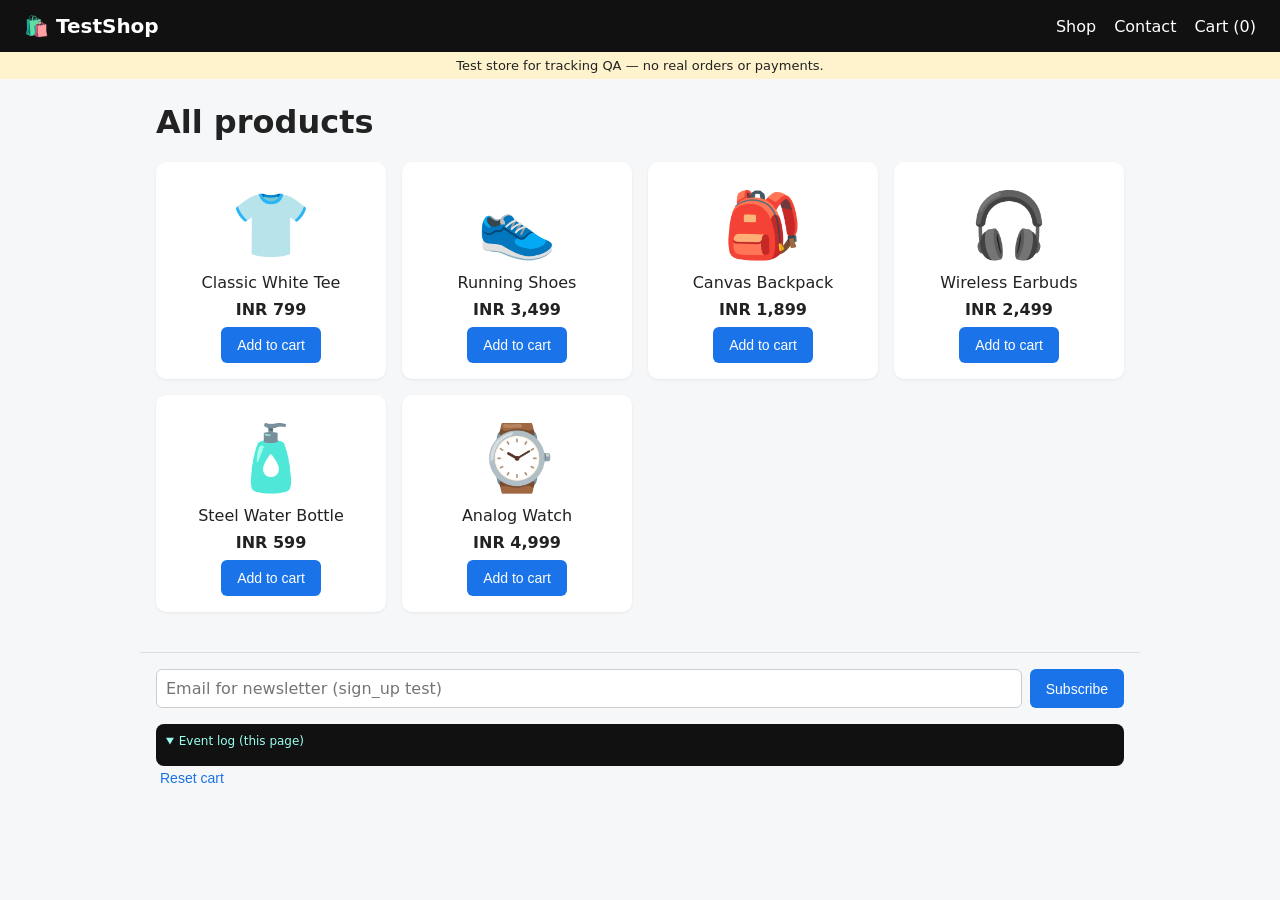
<file: index.html>
<!doctype html>
<html lang="en"><head>
<!-- Google tag (gtag.js) -->
<script async src="https://www.googletagmanager.com/gtag/js?id=AW-17628351890"></script>
<script>
  window.dataLayer = window.dataLayer || [];
  function gtag(){dataLayer.push(arguments);}
  gtag('js', new Date());
  gtag('config', 'AW-17628351890');
</script>
<meta charset="utf-8"><meta name="viewport" content="width=device-width,initial-scale=1">
<title>Shop | TestShop</title>
<script src="config.js"></script><script src="tag.js"></script><script src="app.js"></script>
<link rel="stylesheet" href="styles.css"></head><body>
<main><h1>All products</h1><div class="grid" id="grid"></div></main>
<script>
var g = document.getElementById("grid");
PRODUCTS.forEach(function (p, i) {
  g.insertAdjacentHTML("beforeend",
    '<div class="card"><a href="product.html?id=' + p.item_id + '" data-id="' + p.item_id + '">' +
    '<span class="emoji">' + p.emoji + '</span><div>' + p.item_name + '</div></a>' +
    '<div class="price">' + money(p.price) + '</div>' +
    '<button onclick="addToCart(\'' + p.item_id + '\')">Add to cart</button></div>');
});
track("view_item_list", { item_list_id: "all", item_list_name: "All products",
  items: PRODUCTS.map(function (p, i) { var it = toItem(p); it.index = i; return it; }) });
g.addEventListener("click", function (e) {
  var a = e.target.closest("a[data-id]"); if (!a) return;
  track("select_item", { item_list_id: "all", item_list_name: "All products", items: [toItem(getProduct(a.dataset.id))] });
});
</script></body></html>
</file>
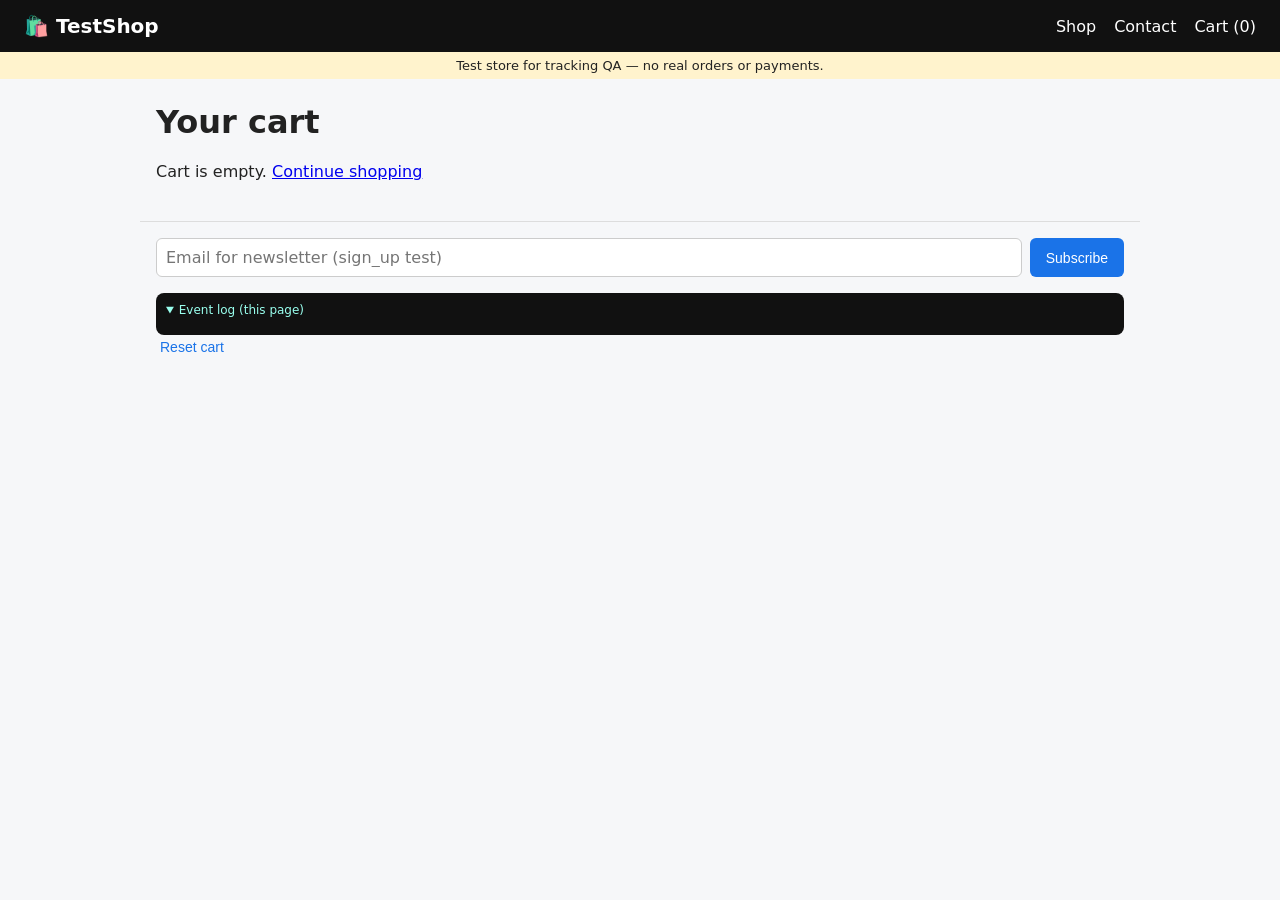
<file: cart.html>
<!doctype html>
<html lang="en"><head>
<!-- Google tag (gtag.js) -->
<script async src="https://www.googletagmanager.com/gtag/js?id=AW-17628351890"></script>
<script>
  window.dataLayer = window.dataLayer || [];
  function gtag(){dataLayer.push(arguments);}
  gtag('js', new Date());
  gtag('config', 'AW-17628351890');
</script>
<meta charset="utf-8"><meta name="viewport" content="width=device-width,initial-scale=1">
<title>Cart | TestShop</title>
<script src="config.js"></script><script src="tag.js"></script><script src="app.js"></script>
<link rel="stylesheet" href="styles.css"></head><body>
<main><h1>Your cart</h1><div id="cart"></div></main>
<script>
function render() {
  var items = cartItems(), el = document.getElementById("cart");
  if (!items.length) { el.innerHTML = '<p>Cart is empty. <a href="index.html">Continue shopping</a></p>'; return; }
  el.innerHTML = '<table><tr><th>Item</th><th>Qty</th><th>Price</th><th></th></tr>' +
    items.map(function (i) { return '<tr><td>' + i.item_name + '</td><td>' + i.quantity + '</td><td>' +
      money(i.price * i.quantity) + '</td><td><button class="link" onclick="removeFromCart(\'' + i.item_id +
      '\');render()">Remove</button></td></tr>'; }).join("") +
    '<tr><th colspan="2">Total</th><th colspan="2">' + money(cartTotal()) + '</th></tr></table><br>' +
    '<a class="btn" href="checkout.html">Proceed to checkout</a>';
}
render();
if (cartItems().length) track("view_cart", { currency: CUR, value: cartTotal(), items: cartItems() });
</script></body></html>
</file>
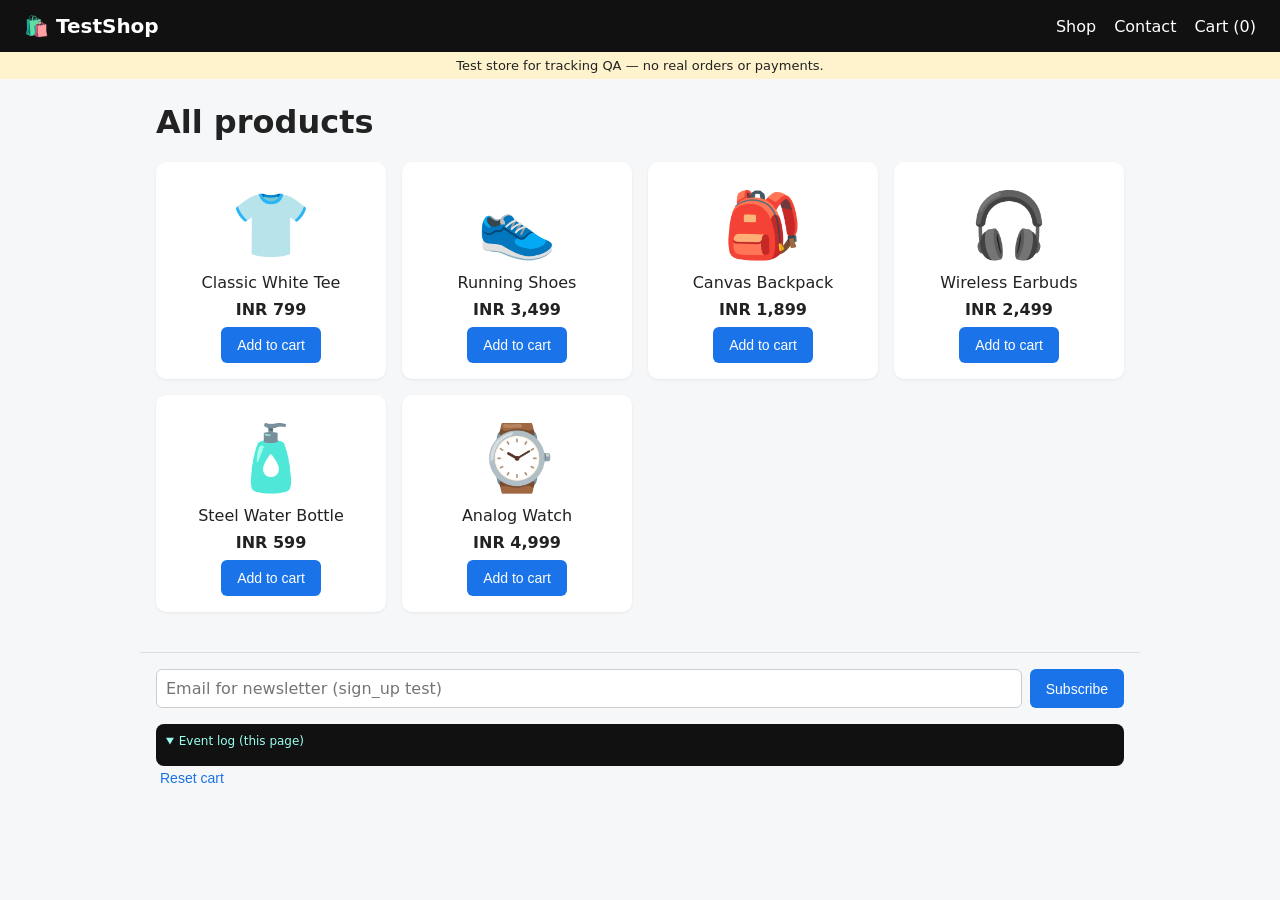
<file: checkout.html>
<!doctype html>
<html lang="en"><head>
<!-- Google tag (gtag.js) -->
<script async src="https://www.googletagmanager.com/gtag/js?id=AW-17628351890"></script>
<script>
  window.dataLayer = window.dataLayer || [];
  function gtag(){dataLayer.push(arguments);}
  gtag('js', new Date());
  gtag('config', 'AW-17628351890');
</script>
<meta charset="utf-8"><meta name="viewport" content="width=device-width,initial-scale=1">
<title>Checkout | TestShop</title>
<script src="config.js"></script><script src="tag.js"></script><script src="app.js"></script>
<link rel="stylesheet" href="styles.css"></head><body>
<main><h1>Checkout</h1><p id="sum"></p>
<form class="stack" id="co">
  <label>Full name</label><input name="name" required value="Test User">
  <label>Email</label><input name="email" type="email" required value="test@example.com">
  <label>Phone</label><input name="phone" value="+919999999999">
  <label>Shipping</label><select name="ship" id="ship"><option>Standard</option><option>Express</option></select>
  <label>Payment</label><select name="pay" id="pay"><option value="">Select…</option><option>Card</option><option>UPI</option><option>COD</option></select>
  <label>Coupon</label><input name="coupon" placeholder="e.g. TEST10">
  <br><br><button>Place order (test)</button>
</form></main>
<script>
var items = cartItems();
if (!items.length) { location.href = "index.html"; }
document.getElementById("sum").textContent = items.length + " item(s) · Total " + money(cartTotal());
track("begin_checkout", { currency: CUR, value: cartTotal(), items: items }, "begin_checkout");
document.getElementById("ship").addEventListener("change", function () {
  track("add_shipping_info", { currency: CUR, value: cartTotal(), shipping_tier: this.value, items: items });
});
document.getElementById("pay").addEventListener("change", function () {
  if (this.value) track("add_payment_info", { currency: CUR, value: cartTotal(), payment_type: this.value, items: items });
});
document.getElementById("co").addEventListener("submit", function (e) {
  e.preventDefault();
  var f = new FormData(this);
  var order = { transaction_id: "T-" + Date.now(), value: cartTotal(), currency: CUR, coupon: f.get("coupon") || undefined,
    shipping: f.get("ship") === "Express" ? 99 : 0, tax: 0, items: items,
    email: f.get("email"), phone: f.get("phone") };
  sessionStorage.setItem("ts_order", JSON.stringify(order));
  localStorage.removeItem("ts_cart");
  location.href = "thank-you.html?order_id=" + order.transaction_id;
});
</script></body></html>
</file>
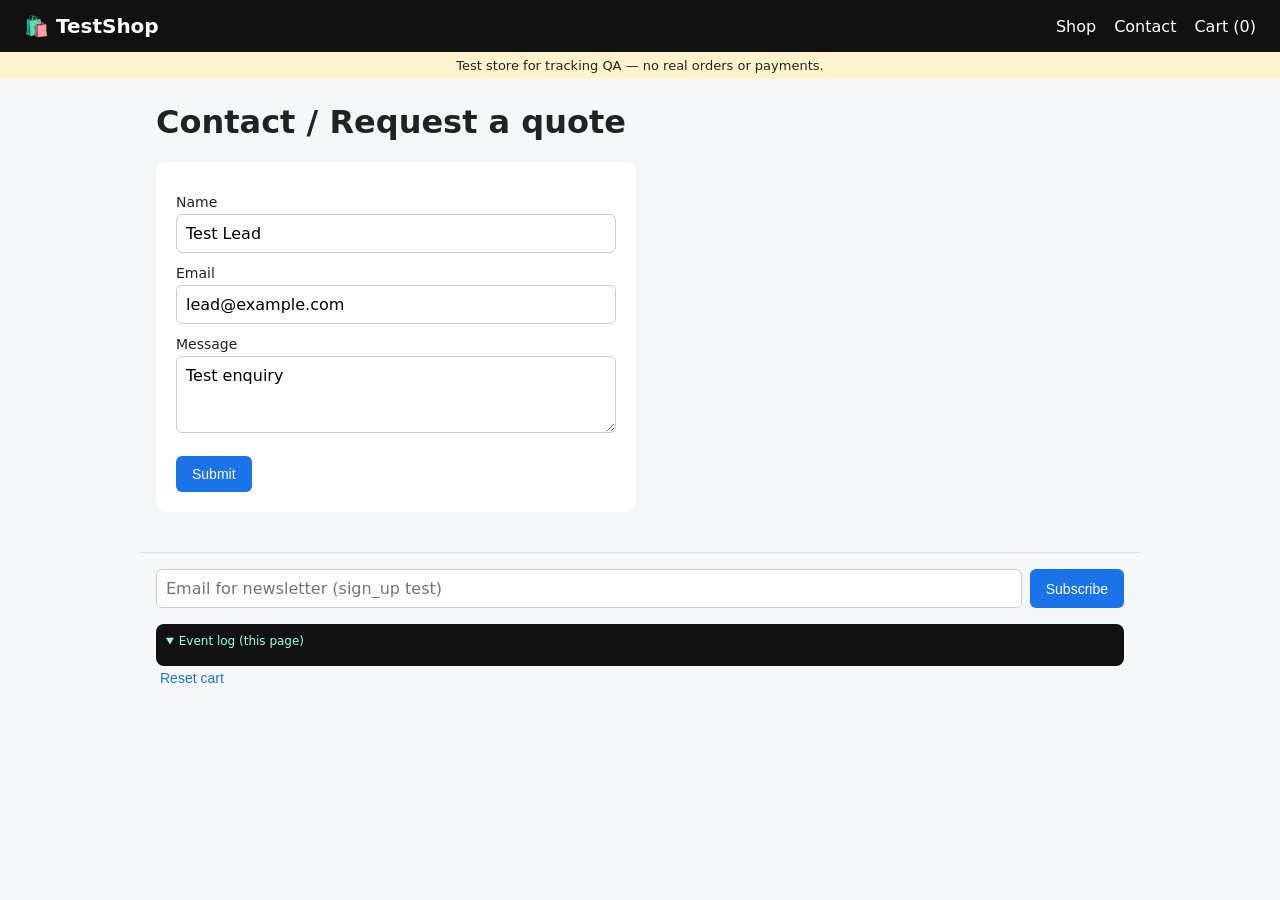
<file: contact.html>
<!doctype html>
<html lang="en"><head>
<!-- Google tag (gtag.js) -->
<script async src="https://www.googletagmanager.com/gtag/js?id=AW-17628351890"></script>
<script>
  window.dataLayer = window.dataLayer || [];
  function gtag(){dataLayer.push(arguments);}
  gtag('js', new Date());
  gtag('config', 'AW-17628351890');
</script>
<meta charset="utf-8"><meta name="viewport" content="width=device-width,initial-scale=1">
<title>Contact | TestShop</title>
<script src="config.js"></script><script src="tag.js"></script><script src="app.js"></script>
<link rel="stylesheet" href="styles.css"></head><body>
<main><h1>Contact / Request a quote</h1>
<form class="stack" id="lead">
  <label>Name</label><input name="name" required value="Test Lead">
  <label>Email</label><input name="email" type="email" required value="lead@example.com">
  <label>Message</label><textarea name="msg" rows="3">Test enquiry</textarea>
  <br><br><button>Submit</button>
</form><p id="done"></p></main>
<script>
document.getElementById("lead").addEventListener("submit", function (e) {
  e.preventDefault();
  gtag("set", "user_data", { email: new FormData(this).get("email") });
  track("generate_lead", { currency: CUR, value: 500, lead_source: "contact_form" }, "generate_lead");
  document.getElementById("done").textContent = "Thanks — lead submitted (test).";
  this.reset();
});
</script></body></html>
</file>
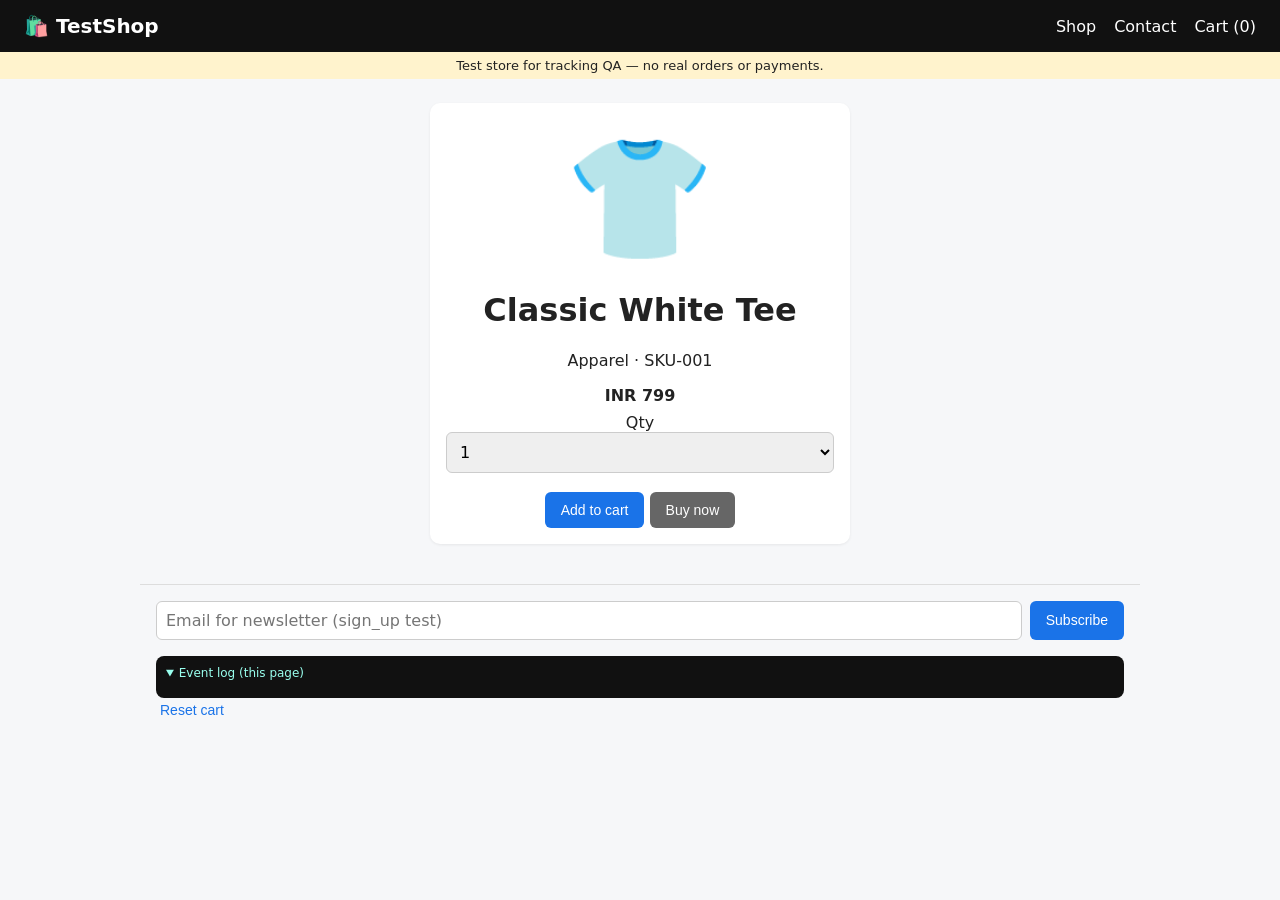
<file: product.html>
<!doctype html>
<html lang="en"><head>
<!-- Google tag (gtag.js) -->
<script async src="https://www.googletagmanager.com/gtag/js?id=AW-17628351890"></script>
<script>
  window.dataLayer = window.dataLayer || [];
  function gtag(){dataLayer.push(arguments);}
  gtag('js', new Date());
  gtag('config', 'AW-17628351890');
</script>
<meta charset="utf-8"><meta name="viewport" content="width=device-width,initial-scale=1">
<title>Product | TestShop</title>
<script src="config.js"></script><script src="tag.js"></script><script src="app.js"></script>
<link rel="stylesheet" href="styles.css"></head><body>
<main id="pd"></main>
<script>
var id = new URLSearchParams(location.search).get("id") || "SKU-001";
var p = getProduct(id) || PRODUCTS[0];
document.title = p.item_name + " | TestShop";
document.getElementById("pd").innerHTML =
  '<div class="card" style="max-width:420px;margin:auto"><span class="emoji" style="font-size:120px">' + p.emoji + '</span>' +
  '<h1>' + p.item_name + '</h1><p>' + p.item_category + ' · ' + p.item_id + '</p>' +
  '<div class="price">' + money(p.price) + '</div>' +
  '<label>Qty <select id="qty"><option>1</option><option>2</option><option>3</option></select></label><br><br>' +
  '<button onclick="addToCart(p.item_id, +document.getElementById(\'qty\').value)">Add to cart</button> ' +
  '<button class="secondary" onclick="addToCart(p.item_id,1);location.href=\'checkout.html\'">Buy now</button></div>';
track("view_item", { currency: CUR, value: p.price, items: [toItem(p)] });
</script></body></html>
</file>
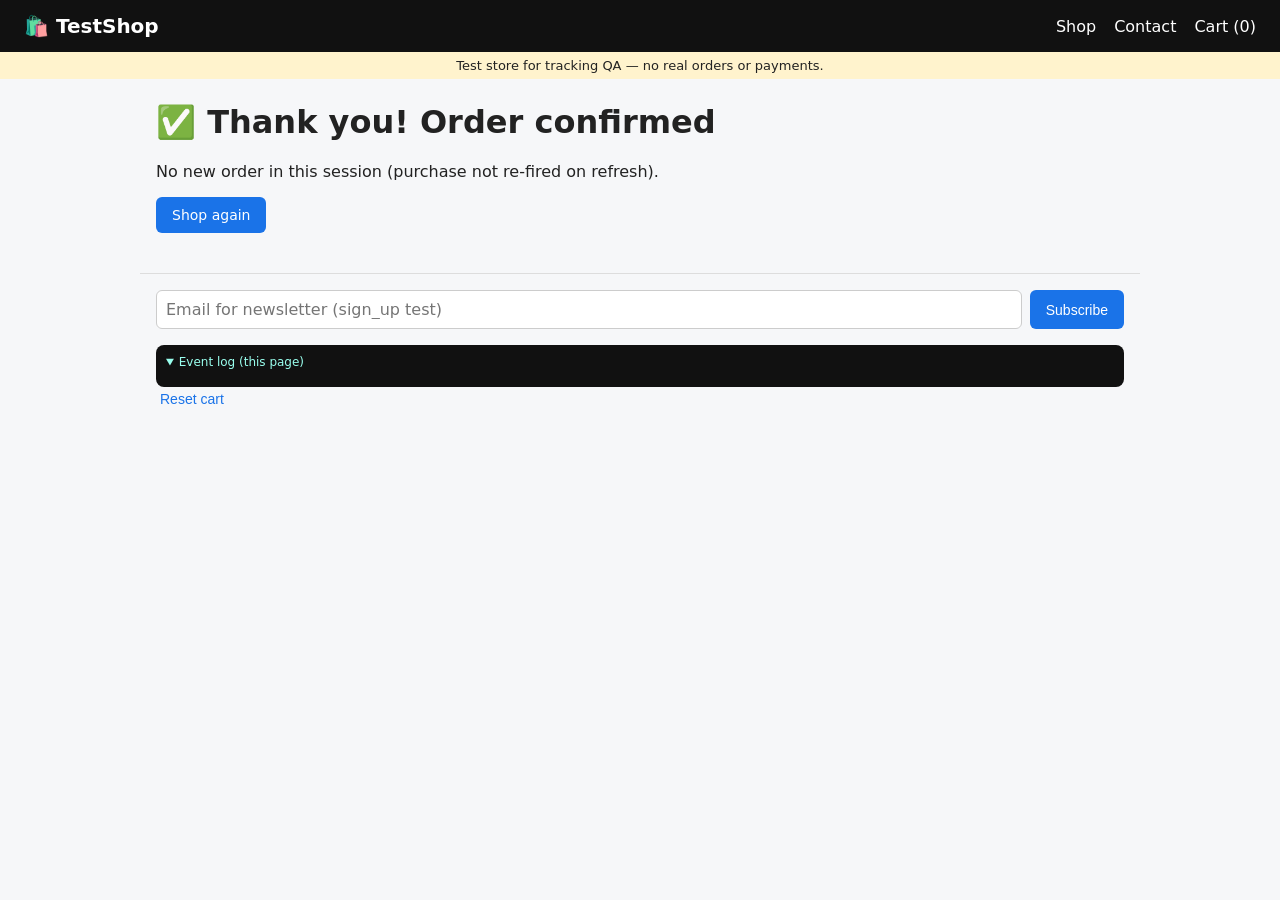
<file: thank-you.html>
<!doctype html>
<html lang="en"><head>
<!-- Google tag (gtag.js) -->
<script async src="https://www.googletagmanager.com/gtag/js?id=AW-17628351890"></script>
<script>
  window.dataLayer = window.dataLayer || [];
  function gtag(){dataLayer.push(arguments);}
  gtag('js', new Date());
  gtag('config', 'AW-17628351890');
</script>
<meta charset="utf-8"><meta name="viewport" content="width=device-width,initial-scale=1">
<title>Order confirmed | TestShop</title>
<script src="config.js"></script><script src="tag.js"></script><script src="app.js"></script>
<link rel="stylesheet" href="styles.css"></head><body>
<main><h1>✅ Thank you! Order confirmed</h1><p id="msg"></p><a class="btn" href="index.html">Shop again</a></main>
<script>
var o = JSON.parse(sessionStorage.getItem("ts_order") || "null");
if (o) {
  document.getElementById("msg").textContent = "Order " + o.transaction_id + " · " + money(o.value);
  // Enhanced conversions: hashed automatically by gtag
  gtag("set", "user_data", { email: o.email, phone_number: o.phone });
  track("purchase", { transaction_id: o.transaction_id, value: o.value, currency: o.currency, coupon: o.coupon,
    shipping: o.shipping, tax: o.tax, items: o.items }, "purchase");
  sessionStorage.removeItem("ts_order"); // prevents duplicate purchase on refresh
} else {
  document.getElementById("msg").textContent = "No new order in this session (purchase not re-fired on refresh).";
}
</script></body></html>
</file>
<file: styles.css>
*{box-sizing:border-box}body{margin:0;font-family:system-ui,Segoe UI,Arial,sans-serif;background:#f6f7f9;color:#222}
header{display:flex;justify-content:space-between;align-items:center;padding:14px 24px;background:#111;color:#fff}
header a{color:#fff;text-decoration:none;margin-left:18px}.logo{font-weight:700;font-size:20px;margin:0}
.banner{background:#fff3cd;text-align:center;font-size:13px;padding:6px}
main{max-width:1000px;margin:24px auto;padding:0 16px}
.grid{display:grid;grid-template-columns:repeat(auto-fill,minmax(220px,1fr));gap:16px}
.card{background:#fff;border-radius:10px;padding:16px;box-shadow:0 1px 3px #0001;text-align:center}
.card a{color:inherit;text-decoration:none}.emoji{font-size:64px;display:block;margin:10px 0}
.price{font-weight:700;margin:8px 0}
button,.btn{background:#1a73e8;color:#fff;border:0;border-radius:6px;padding:10px 16px;cursor:pointer;font-size:14px;text-decoration:none;display:inline-block}
button:hover,.btn:hover{background:#1558b0}button.secondary{background:#666}button.link{background:none;color:#1a73e8;padding:4px}
table{width:100%;background:#fff;border-collapse:collapse;border-radius:10px;overflow:hidden}
td,th{padding:12px;border-bottom:1px solid #eee;text-align:left}
form.stack{background:#fff;padding:20px;border-radius:10px;max-width:480px}
form.stack label{display:block;margin:12px 0 4px;font-size:14px}
input,select,textarea{width:100%;padding:9px;border:1px solid #ccc;border-radius:6px;font:inherit}
footer{max-width:1000px;margin:40px auto;padding:16px;border-top:1px solid #ddd}
#newsletter{display:flex;gap:8px;margin-bottom:16px}#newsletter input{flex:1}
#event-log{background:#111;color:#9fe;border-radius:8px;padding:10px;font-size:12px}
#event-log ul{list-style:none;padding:0;margin:8px 0 0;max-height:220px;overflow:auto}#event-log li{padding:4px 0;border-bottom:1px solid #333}
#event-log code{color:#ccc;word-break:break-all}
#toast{position:fixed;bottom:20px;left:50%;transform:translateX(-50%);background:#222;color:#fff;padding:10px 18px;border-radius:6px;opacity:0;transition:.3s}
#toast.show{opacity:1}
</file>
